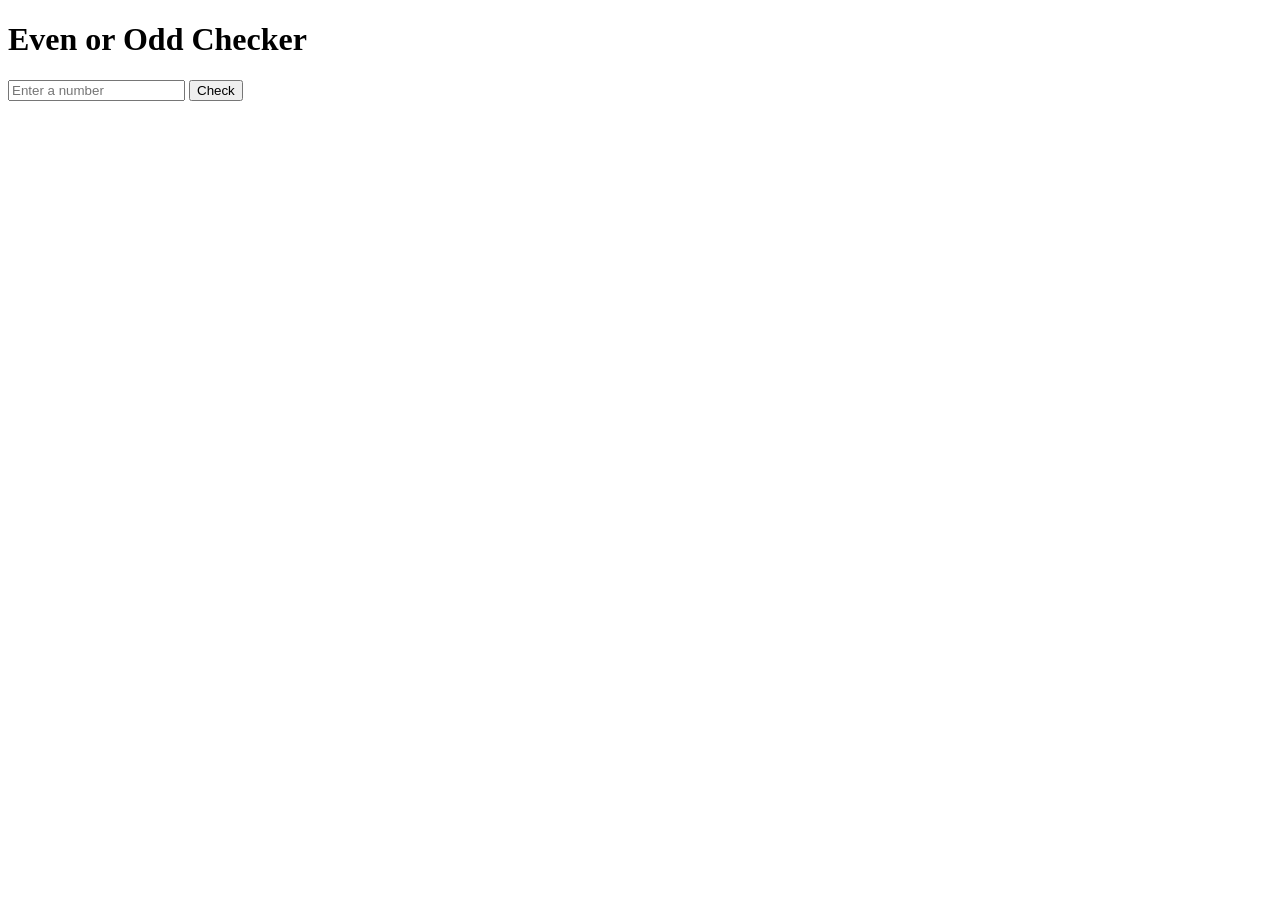
<file: Practice 1 - Even Odd/index.html>
<!DOCTYPE html>
<html>
<head>
    <title>Even or Odd Checker</title>
</head>

<body>

    <h1>Even or Odd Checker</h1>

    <input type="number" id="numberInput" placeholder="Enter a number">
    <button onclick="checkEvenOdd()">Check</button>

    <p id="result"></p>

    <script src="script.js"></script>

</body>
</html>
</file>
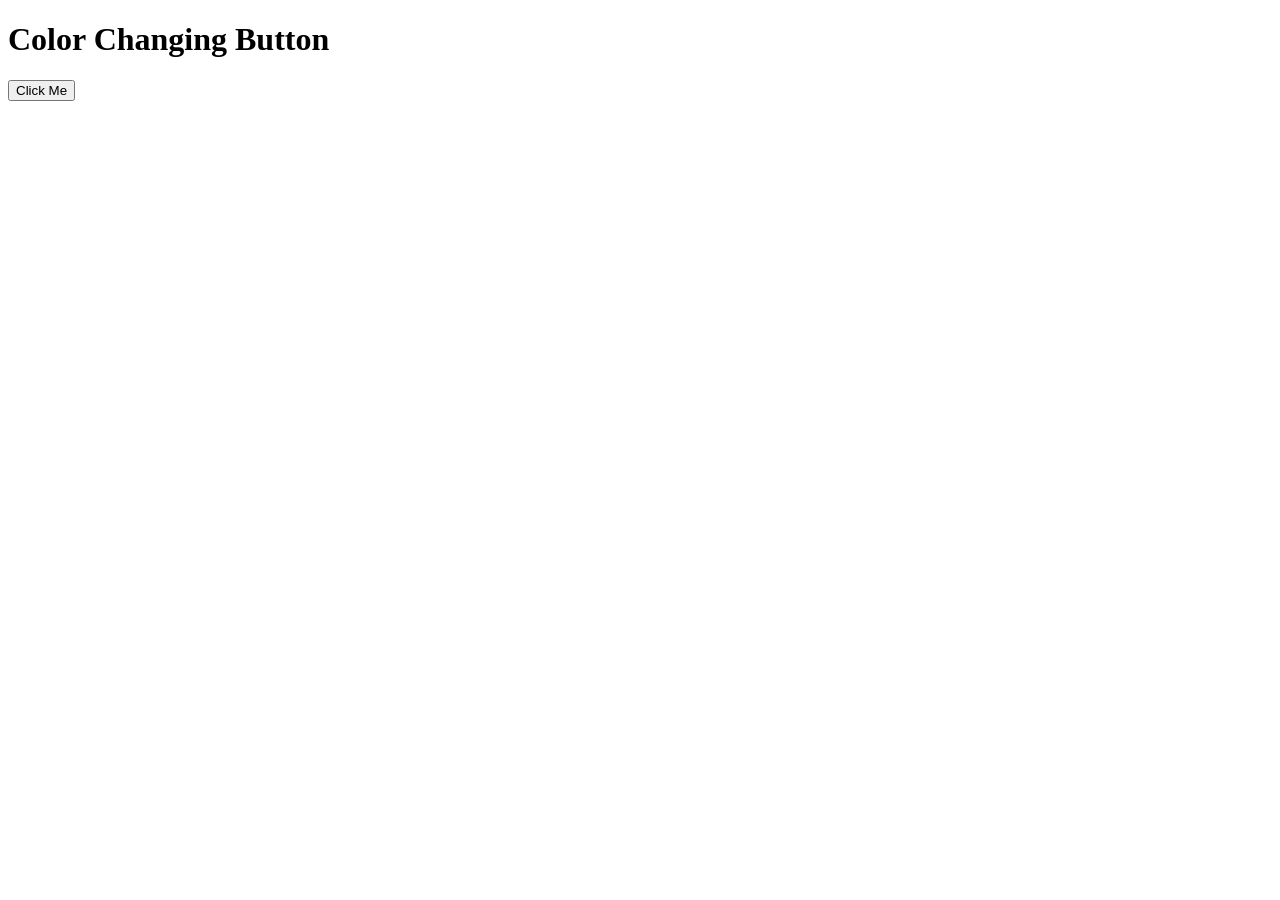
<file: Practice 2 - Color Button/index.html>
<!DOCTYPE html>
<html>
<head>
    <title>Color Changing Button</title>
</head>

<body>

    <h1>Color Changing Button</h1>

    <button onclick="changeColor()">Click Me</button>

    <script src="script.js"></script>

</body>
</html>
</file>
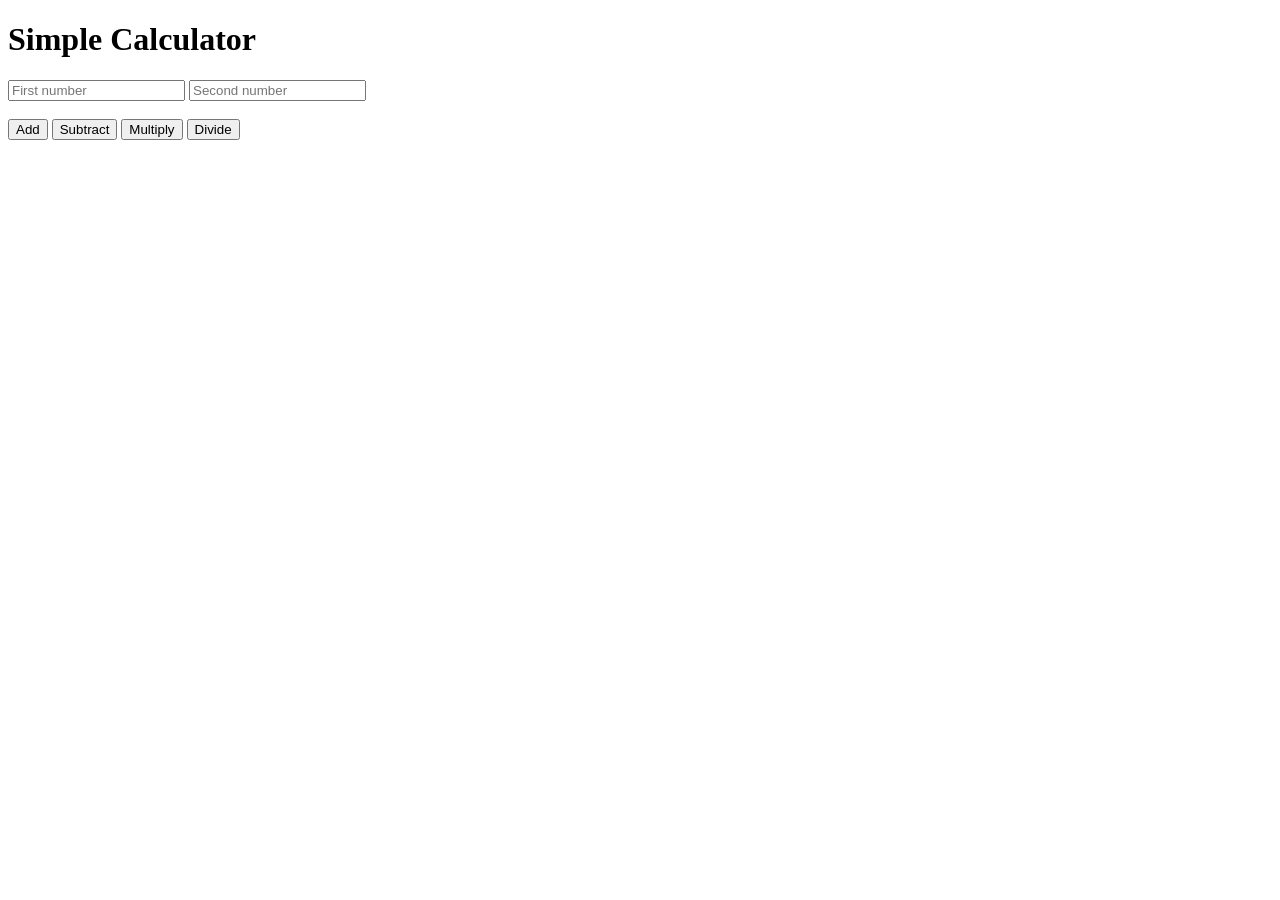
<file: Practice 3 - Calculator/index.html>
<!DOCTYPE html>
<html>
<head>
    <title>Simple Calculator</title>
</head>

<body>

    <h1>Simple Calculator</h1>

    <input type="number" id="num1" placeholder="First number">
    <input type="number" id="num2" placeholder="Second number">

    <br><br>

    <button onclick="calculate('+')">Add</button>
    <button onclick="calculate('-')">Subtract</button>
    <button onclick="calculate('*')">Multiply</button>
    <button onclick="calculate('/')">Divide</button>

    <p id="result"></p>

    <script src="script.js"></script>

</body>
</html>
</file>
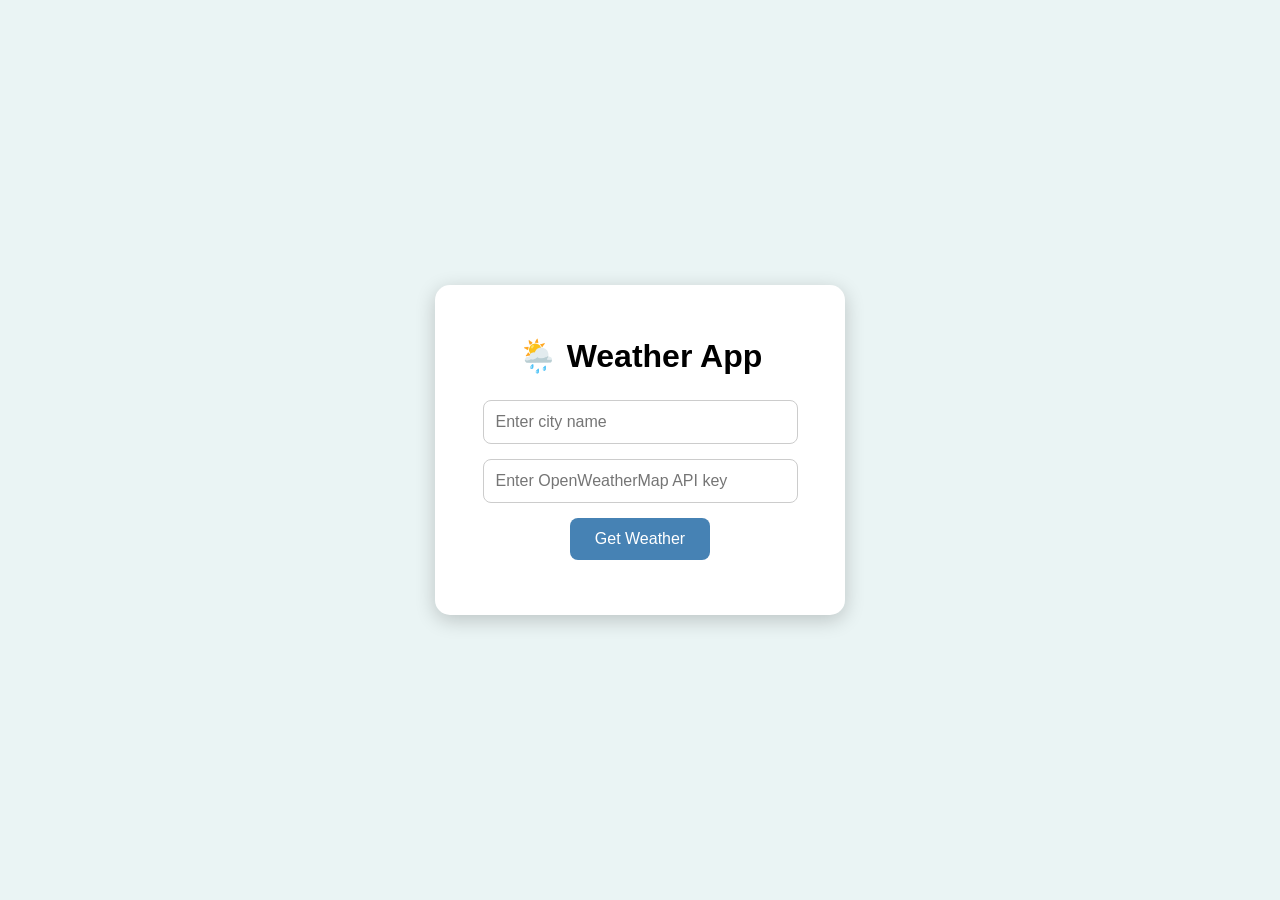
<file: Weather App/index.html>
<!DOCTYPE html>
<html>
<head>
    <title>Weather App</title>
    <link rel="stylesheet" href="style.css">
</head>

<body>

    <div class="weather-card">
        <h1>🌦️ Weather App</h1>

        <input
            type="text"
            id="city"
            placeholder="Enter city name"
        >

        <input
            type="password"
            id="apiKey"
            placeholder="Enter OpenWeatherMap API key"
        >

        <button onclick="getWeather()">Get Weather</button>

        <div id="weatherResult"></div>
    </div>

    <script src="script.js"></script>

</body>
</html>
</file>
<file: Weather App/style.css>
body {
    margin: 0;
    font-family: Arial, sans-serif;
    background-color: #eaf4f4;
    display: flex;
    justify-content: center;
    align-items: center;
    min-height: 100vh;
}

.weather-card {
    width: 350px;
    padding: 30px;
    background-color: white;
    text-align: center;
    border-radius: 15px;
    box-shadow: 0 5px 20px rgba(0, 0, 0, 0.2);
}

h1 {
    margin-bottom: 25px;
}

input {
    width: 90%;
    padding: 12px;
    margin-bottom: 15px;
    border: 1px solid #ccc;
    border-radius: 8px;
    font-size: 16px;
    box-sizing: border-box;
}

button {
    padding: 12px 25px;
    border: none;
    border-radius: 8px;
    background-color: steelblue;
    color: white;
    font-size: 16px;
    cursor: pointer;
}

button:hover {
    background-color: darkblue;
}

#weatherResult {
    margin-top: 25px;
    font-size: 18px;
    line-height: 1.8;
}
</file>
